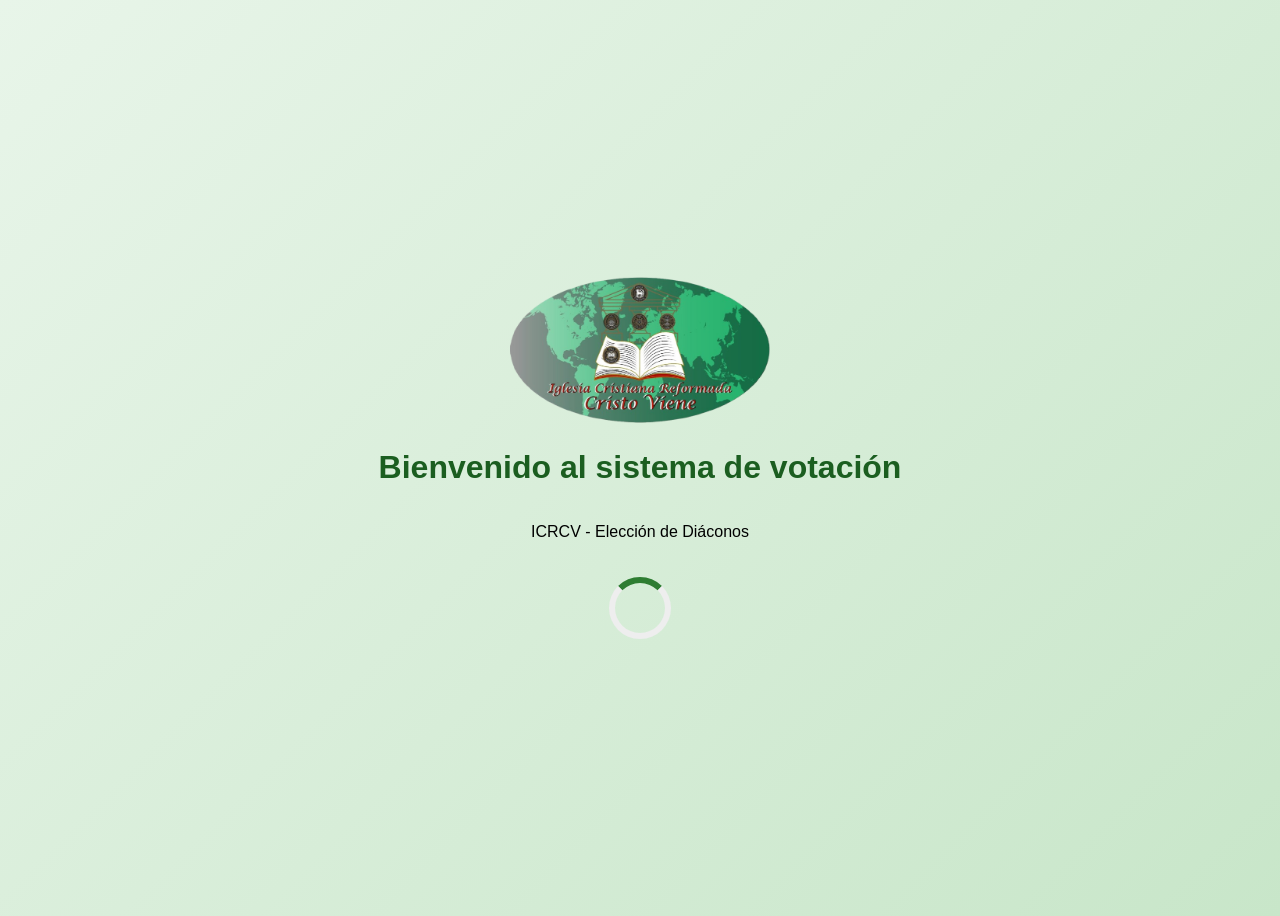
<file: index.html>
<!DOCTYPE html>
<html lang="es">

<head>
    <meta charset="UTF-8">
    <title>ICRCV - Sistema de Votación</title>
    <link rel="icon" type="image/png" href="Logos/logoICRCV.jpg">
    <div class="logo">
        <img src="Logos/logoICRCV.jpg">
    </div>

    <style>
        body {
            font-family: Arial;
            display: flex;
            justify-content: center;
            align-items: center;
            height: 100vh;
            background: linear-gradient(135deg, #e8f5e9, #c8e6c9);
            flex-direction: column;
        }

        .logo {
            text-align: center;
        }

        .logo img {
            width: 260px;
        }

        h1 {
            color: #1b5e20;
        }

        .loader {
            margin-top: 20px;
            border: 6px solid #eee;
            border-top: 6px solid #2e7d32;
            border-radius: 50%;
            width: 50px;
            height: 50px;
            animation: spin 1s linear infinite;
        }

        @keyframes spin {
            0% {
                transform: rotate(0deg)
            }

            100% {
                transform: rotate(360deg)
            }
        }
    </style>

    <script>
        setTimeout(() => {
            window.location.href = "fronts/candidatos.html"
        }, 2000)
    </script>

</head>

<body>

    <h1>Bienvenido al sistema de votación</h1>
    <p>ICRCV - Elección de Diáconos</p>

    <div class="loader"></div>

</body>

</html>
</file>
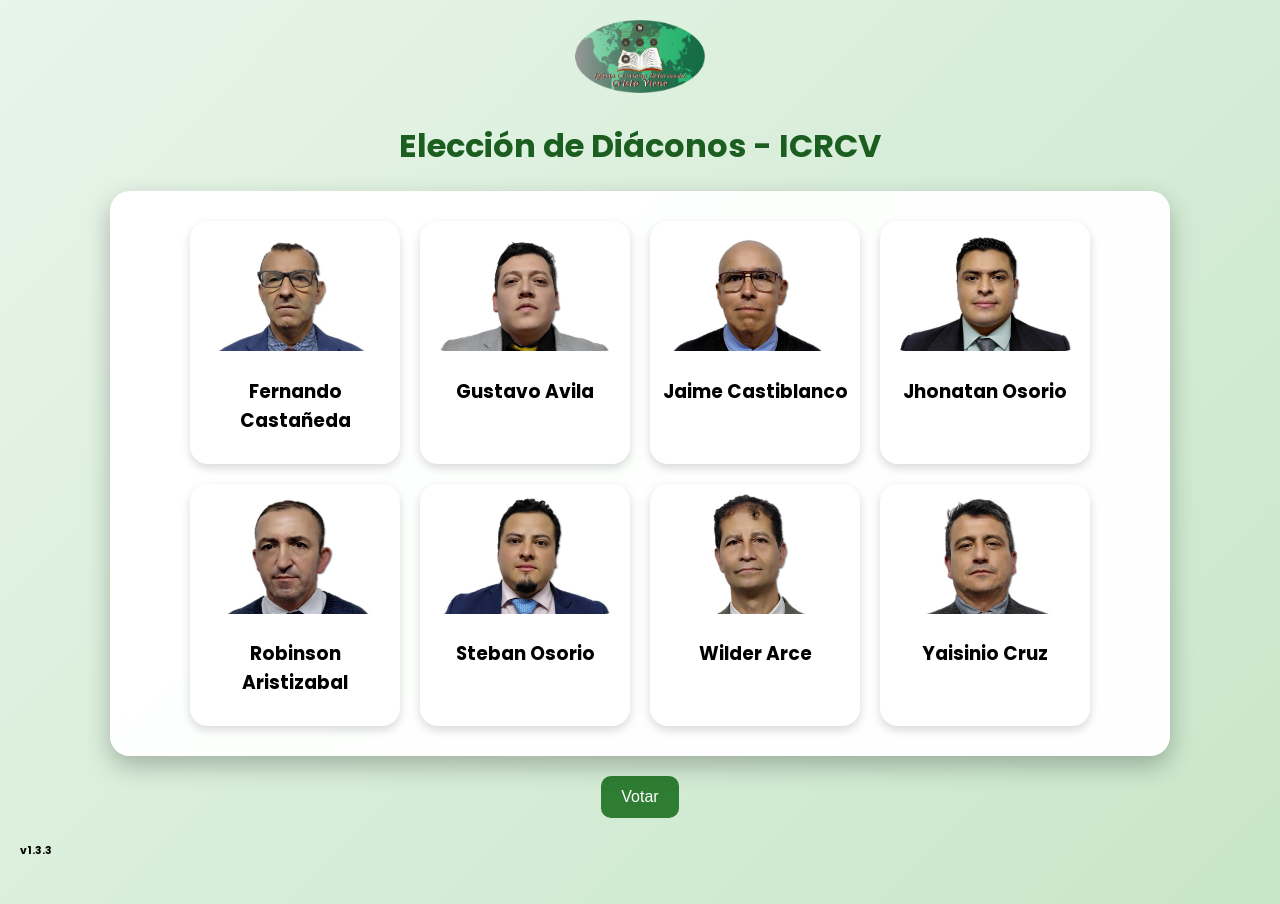
<file: fronts/candidatos.html>
<!DOCTYPE html>
<html lang="es">

<head>

    <meta charset="UTF-8">
    <meta name="viewport" content="width=device-width, initial-scale=1.0">

    <title>Votación Diáconos</title>
    <link rel="icon" type="image/png" href="../Logos/logoICRCV.jpg">
    <div class="logo">
        <img src="../Logos/logoICRCV.jpg">
    </div>

    <link rel="stylesheet" href="../styles/candidatos.css">

    <link href="https://fonts.googleapis.com/css2?family=Poppins:wght@300;400;600&display=swap" rel="stylesheet">

    <script defer src="../logics/candidatos.js"></script>

</head>

<body>

    <h1>Elección de Diáconos - ICRCV</h1>

    <div class="panel-candidatos">
        <div class="grid" id="candidatos"></div>
    </div>

    <div class="center">
        <button onclick="irConfirmacion()">Votar</button>
    </div>

    <h6>v1.3.3</h6>

</body>

</html>
</file>
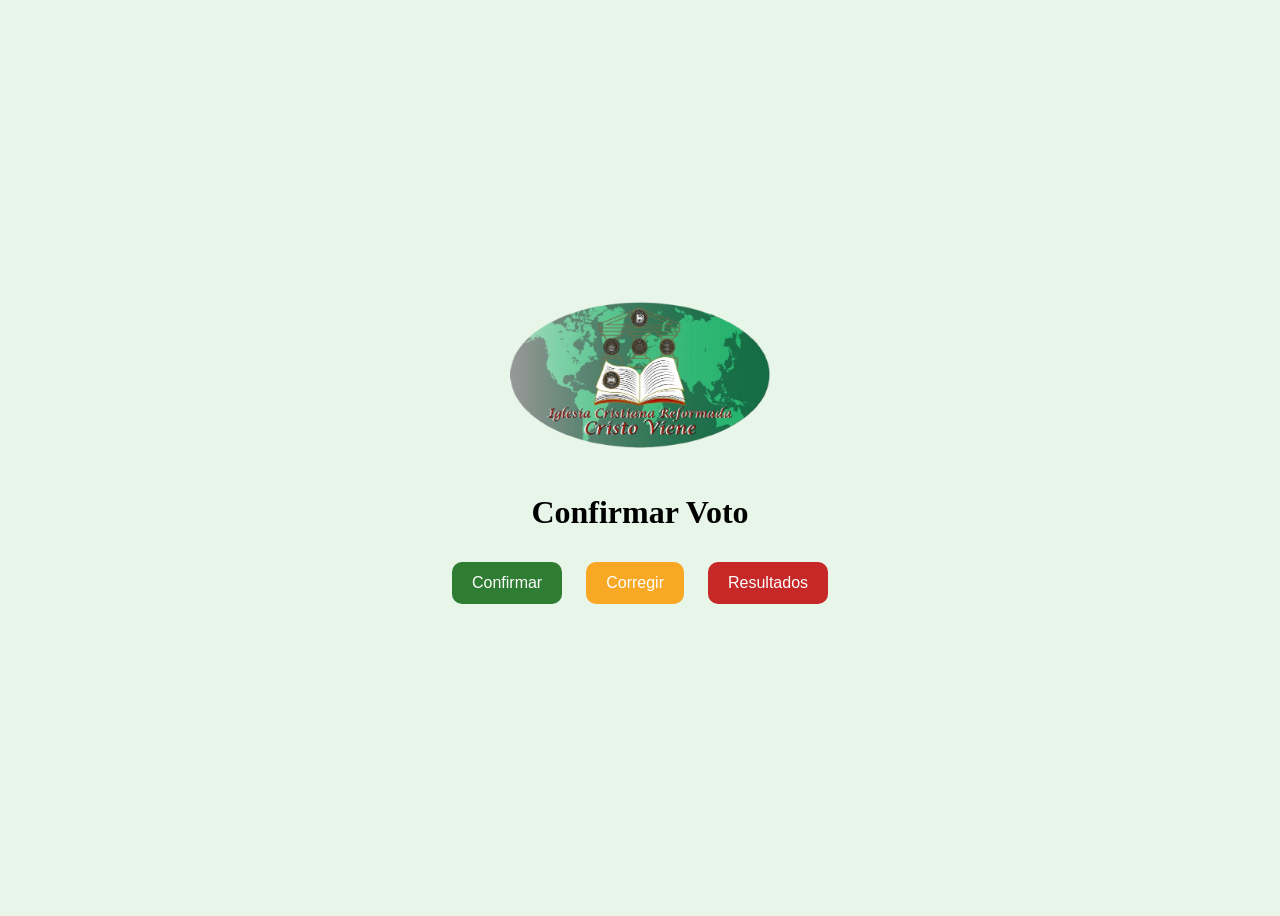
<file: fronts/validaciones.html>
<!DOCTYPE html>
<html lang="es">

<head>
    <link rel="icon" type="image/png" href="../Logos/logoICRCV.jpg">

    <meta charset="UTF-8">

    <title>Confirmar voto</title>

    <link rel="stylesheet" href="../styles/validaciones.css">

    <script defer src="../logics/validaciones.js"></script>

</head>

<body>
    <div class="logo">
        <img src="../Logos/logoICRCV.jpg">
    </div>
    
    <div class="center">

        <h1>Confirmar Voto</h1>

        <button class="btn-primary" onclick="confirmarVoto()">Confirmar</button>

        <button class="btn-warning" onclick="corregir()">Corregir</button>

        <button class="btn-danger" onclick="pedirClave()">Resultados</button>

    </div>

</body>

</html>
</file>
<file: styles/candidatos.css>
body {
    font-family: Poppins, sans-serif;
    background: linear-gradient(135deg, #e8f5e9, #c8e6c9);
    margin: 0;
    padding: 20px;
}

.logo {
    text-align: center;
}

.logo img {
    width: 130px;
}

h1 {
    text-align: center;
    color: #1b5e20;
}

.grid {
    display: grid;
    grid-template-columns: repeat(auto-fit, minmax(200px, 1fr));
    gap: 20px;
    max-width: 900px;
    margin: auto;
}

.card {
    background: white;
    border-radius: 18px;
    padding: 10px;
    text-align: center;
    box-shadow: 0 4px 10px rgba(0, 0, 0, 0.15);
    cursor: pointer;
}

.card img {
    width: 100%;
    height: 120px;
    object-fit: cover;
    border-radius: 15px;
}

.selected {
    border: 4px solid #4fc7b3;
}

.center {
    text-align: center;
    margin-top: 20px;
}

button {
    padding: 12px 20px;
    border: none;
    border-radius: 10px;
    font-size: 16px;
    cursor: pointer;
    background: #2e7d32;
    color: white;
}

.card {
    transition: transform 0.2s, box-shadow 0.2s;
}

.card:hover {
    transform: scale(1.03);
    box-shadow: 0 6px 16px rgba(0, 0, 0, 0.2);
}

.panel-candidatos {
    background: rgba(255, 255, 255, 0.95);
    backdrop-filter: blur(5px);
    border-radius: 20px;
    padding: 30px;
    max-width: 1000px;
    margin: auto;
    box-shadow: 0 10px 25px rgba(0, 0, 0, 0.25);
}
</file>
<file: styles/validaciones.css>
body {
    font-family: Poppins;
    background: #e8f5e9;
    display: flex;
    flex-direction: column;
    justify-content: center;
    align-items: center;
    height: 100vh;
}

.logo {
    text-align: center;
    margin-bottom: 20px;
}

.logo img {
    width: 260px;
}

.center {
    text-align: center;
}

button {
    padding: 12px 20px;
    margin: 10px;
    border: none;
    border-radius: 10px;
    font-size: 16px;
    cursor: pointer;
}

.btn-primary {
    background: #2e7d32;
    color: white;
}

.btn-warning {
    background: #f9a825;
    color: white;
}

.btn-danger {
    background: #c62828;
    color: white;
}
.card{
transition:transform 0.2s, box-shadow 0.2s;
}

.card:hover{
transform:scale(1.03);
box-shadow:0 6px 16px rgba(0,0,0,0.2);
}
</file>
